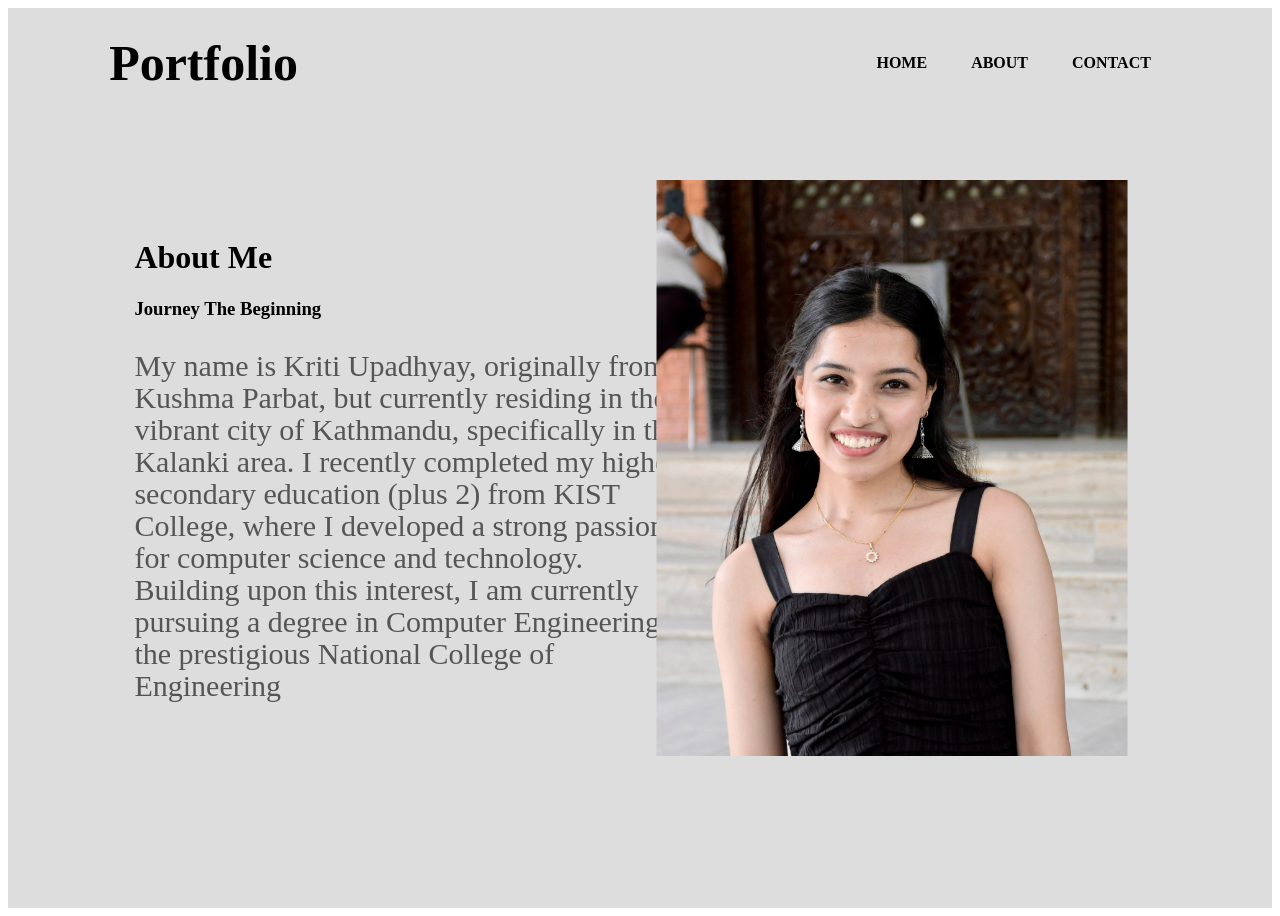
<file: index.html>
<!DOCTYPE html>
<html lang="en">
<head>
    <meta charset="UTF-8">
    <meta name="viewport" content="width=device-width, initial-scale=1.0">
    <title>home page</title>
    <link rel="stylesheet" href="home.css">
</head>
<body>
    <div class="section">
        <main>
            <nav>
                <a href="#" class="logo"> Portfolio</a>
                <ul>
                    <li><a href="intro.html">HOME</a></li>
                    <li><a href="home.html">ABOUT</a></li>
                    <li><a href="contact.html">CONTACT</a></li>
                </ul>
            </nav>
        </main>
        <div class="container">
             <div class="content-section">
                <div class="title">
                    <h1>About Me</h1>
                </div>
                <div class="content">
                    <h3>Journey The Beginning</h3>
                    <p>My name is Kriti Upadhyay, originally from Kushma Parbat, but currently residing in the vibrant city of Kathmandu, specifically in the Kalanki area. I recently completed my higher secondary education (plus 2) from KIST College, where I developed a strong passion for computer science and technology. Building upon this interest, I am currently pursuing a degree in Computer Engineering at the prestigious National College of Engineering</p>
                    <div class="social">
                        <a href="#"><i class="fab fa-facebook-f"></i></a>
                    </div>
                    <div class="image-section">
                        <img src="image/photo1.JPG" alt="">
                    </div>
                </div>
            </div>
        </div>
    </div>
</body>
</html>
</file>
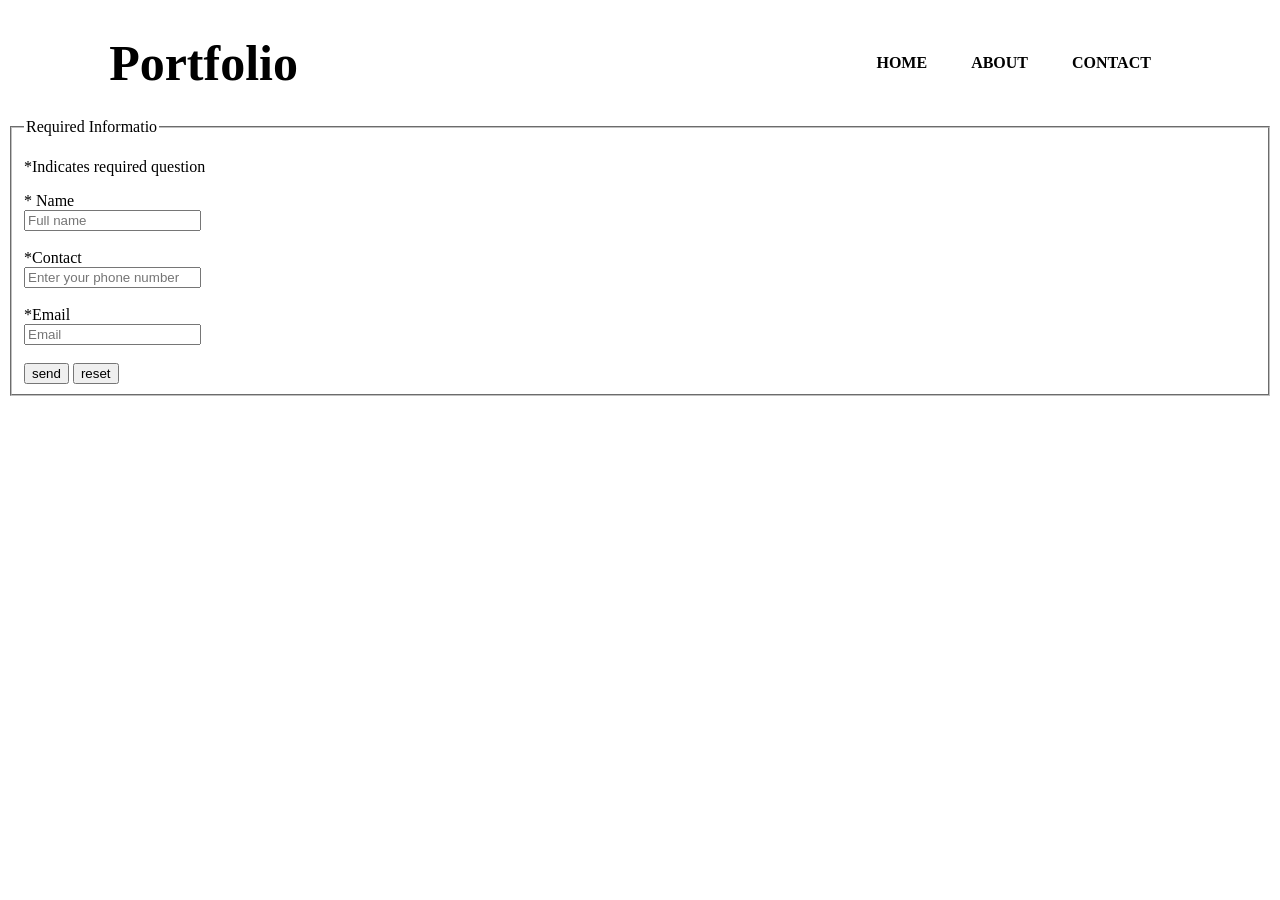
<file: contact.html>
<!DOCTYPE html>
<html lang="en">
<head>
    <meta charset="UTF-8">
    <meta name="viewport" content="width=device-width, initial-scale=1.0">
    <title>Contact</title>
    <link rel="stylesheet" href="contact.css">
</head>
<body>
    <div class="section">
        <main>
            <nav>
                <a href="#" class="logo"> Portfolio</a>
                <ul>
                    <li><a href="intro.html">HOME</a></li>
                    <li><a href="home.html">ABOUT</a></li>
                    <li><a href="contact.html">CONTACT</a></li>
                </ul>
            </nav>
        </main>
        <fieldset>
            <legend>Required Informatio</legend>
        <form>
            <p>*Indicates required question</p>
        <label for="name">* Name</label>
        <br>
        <input type="text" name="name" id="name" placeholder="Full name" required>
        <br>
        <br>
        <label for="contact">*Contact</label>
        <br>
        <input type="tel" name="contact" id="contact" placeholder="Enter your phone number" required>
        <br>
        <br>
        <label for="email">*Email</label>
        <br>
        <input type="email" name="email" id="email" placeholder="Email" required>
        <br>
        <br>
        
    
        <input type="submit" value="send">
        <input type="submit" value="reset">
    </form>
    </fieldset>

    </div>
</body>
</html>
</file>
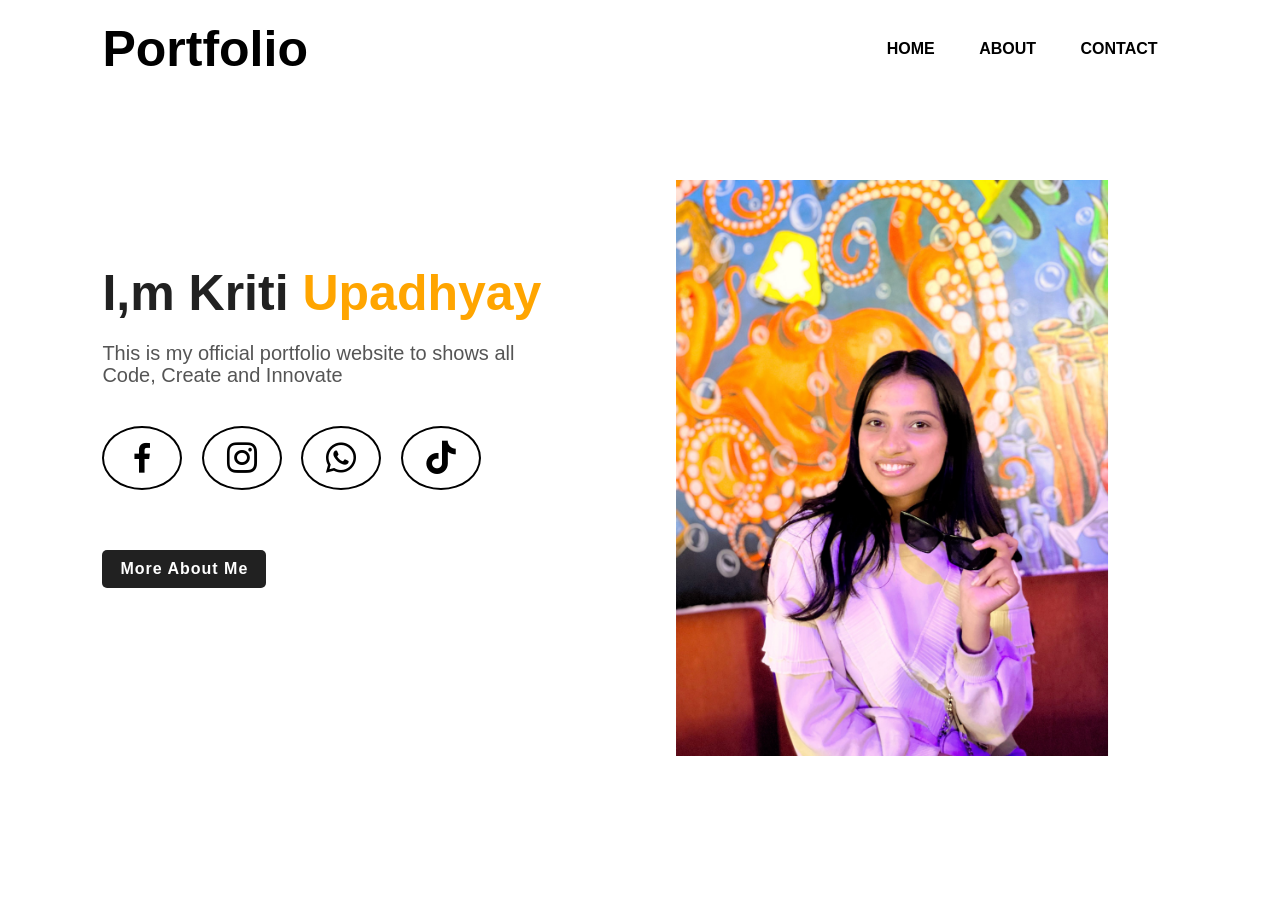
<file: intro.html>
<!DOCTYPE html>
<html lang="en">
<head>
    <meta charset="UTF-8">
    <meta name="viewport" content="width=device-width, initial-scale=1.0">
    <title>portfolio</title>
    <link rel="stylesheet" href="intro.css">
    <link href='https://unpkg.com/boxicons@2.1.4/css/boxicons.min.css' rel='stylesheet'>
</head>
<body>
    
    <div class="hero">
        <main>
        <nav>
            <a href="#" class="logo"> Portfolio</a>
            <ul>
                <li><a href="intro.html">HOME</a></li>
                <li><a href="home.html">ABOUT</a></li>
                <li><a href="contact.html">CONTACT</a></li>
            </ul>
        </nav>
    </main>
        <div class="detel">
            <h1>I,m Kriti <span>Upadhyay</span></h1>
            <p>This is my official portfolio website to shows all
                <br>Code, Create and Innovate
            </p>
            <div class="home-sci">
            <a href="#"><i class='bx bxl-facebook'></i></a>
            <a href=""><i class="bx bxl-instagram"></i></a>
            <a href="#"><i class="bx bxl-whatsapp"></i></a>
            <a href="#"><i class="bx bxl-tiktok"></i></a>
        </div>
        <a href="home.html" class="btn-box">More About Me</a>
        </div>
        <div class="images">
            <img src="image/myphoto.jpg" class="girl">
        </div>
        </div>
    </div>
</body>
</html>
</file>
<file: home.css>
<style>
  @import url('https://fonts.googleapis.com/css2?family=Poppins&display=swap');
</style>
*{
    margin: 0px;
    padding: 0px;
    box-sizing: border-box;
    font-family: 'Poppins', sans-serif;
}
.section{
    width: 100%;
    min-height: 100vh;
    background-color: #ddd;
}
.logo{
    position: relative;
    font-size: 50px;
    color: black;
    text-decoration: none;
    font-weight: 600;
}
nav{
    display: flex;
    width: 84%;
    margin: auto;
    padding: 20px;
    align-items: center;
    justify-content: space-between;
}
nav ul li{
    display: inline-block;
    list-style: none;
    margin: 10px 20px;
}nav ul li a{
    text-decoration: none;
    color: #000;
    font-weight: bold;
}
nav ul li a:hover{
    color: red;
}
.container{ 
    width: 80%;
    display: flex;
    margin: auto;
    padding-top: 100px;

}
.container p{
    color: #555;
    line-height: 32px;
    font-size: 30px;
}
.content-section{
    float: left;
    width: 55%;

}
.image-section{
    width: 45%;
    height: 80%;
    position: absolute;
    bottom: 0;
    right: 100px;
}
.image-section img{
    height: 80%;
    position: relative;
    left: 50%;
    bottom: 0;
    transform: translateX(-50%);
    transition: bottom 1s, left 1s;
}
</file>
<file: contact.css>
.logo{
    position: relative;
    font-size: 50px;
    color: black;
    text-decoration: none;
    font-weight: 600;
}
nav{
    display: flex;
    width: 84%;
    margin: auto;
    padding: 20px;
    align-items: center;
    justify-content: space-between;
}
nav ul li{
    display: inline-block;
    list-style: none;
    margin: 10px 20px;
}nav ul li a{
    text-decoration: none;
    color: #000;
    font-weight: bold;
}
nav ul li a:hover{
    color: red;
}
</file>
<file: intro.css>
*{
    margin: 0;
    padding: 0;
    font-family: sans-serif;
}
.hero{
    position: relative;
    width: 100%;
    height: 100vh;
    background: #fff;
}
.logo{
    position: relative;
    font-size: 50px;
    color: black;
    text-decoration: none;
    font-weight: 600;
}
nav{
    display: flex;
    width: 84%;
    margin: auto;
    padding: 20px;
    align-items: center;
    justify-content: space-between;
}
nav ul li{
    display: inline-block;
    list-style: none;
    margin: 10px 20px;
}nav ul li a{
    text-decoration: none;
    color: #000;
    font-weight: bold;
}
nav ul li a:hover{
    color: red;
}
.detel{
    margin-left: 8%;
    margin-top: 13%;
}
.detel h1{
    font-size: 50px;
    color: #212121;
    margin-bottom: 20px;
}
span{
    color: orange;
}
.detel p{
    color: #555;
    line-height: 22px;
    font-size: 20px;

}
.detel a{
    background: #212121;
    padding: 10px 18px;
    text-decoration: none;
    font-weight: bold;
    color: #fff;
    display: inline-block;
    margin: 30px 0;
    border-radius: 5px;
}
.images{
    width: 45%;
    height: 80%;
    position: absolute;
    bottom: 0;
    right: 100px;
}
.images img{
    height: 80%;
    position: relative;
    left: 50%;
    bottom: 0;
    transform: translateX(-50%);
    transition: bottom 1s, left 1s;
}
.images:hover .shape{
    bottom: 40px;    
}
.images:hover .girl{
    left: 45%;
}
.home-sci a{
    display: inline-flex;
    justify-content: center;
    align-items: center;
    width: 40px;
    height: 40px;
    background: transparent;
    border: 2px solid black;
    border-radius: 50%;
    font-size: 40px;
    color: black;
    text-decoration: none;
    margin: 40px 15px 30px 0;
}
.home-sci a:hover{
    background-color: black;
    color: yellowgreen;
    box-shadow: 0 0 30px black;
}
.btn-box{
    display: inline-block;
    padding: 12px 28px;
    background: black;
    border-radius: 40px;
    font-size: 16px;
    color: orange;
    letter-spacing: 1px;
    text-decoration: none;
    font-weight: 600;

}
.btn-box:hover{
    box-shadow: 0 0 5px black, 
    0 0 25px black, 0 0 black,
    0 0 100px black, 0 0 200px black;

}
</file>
